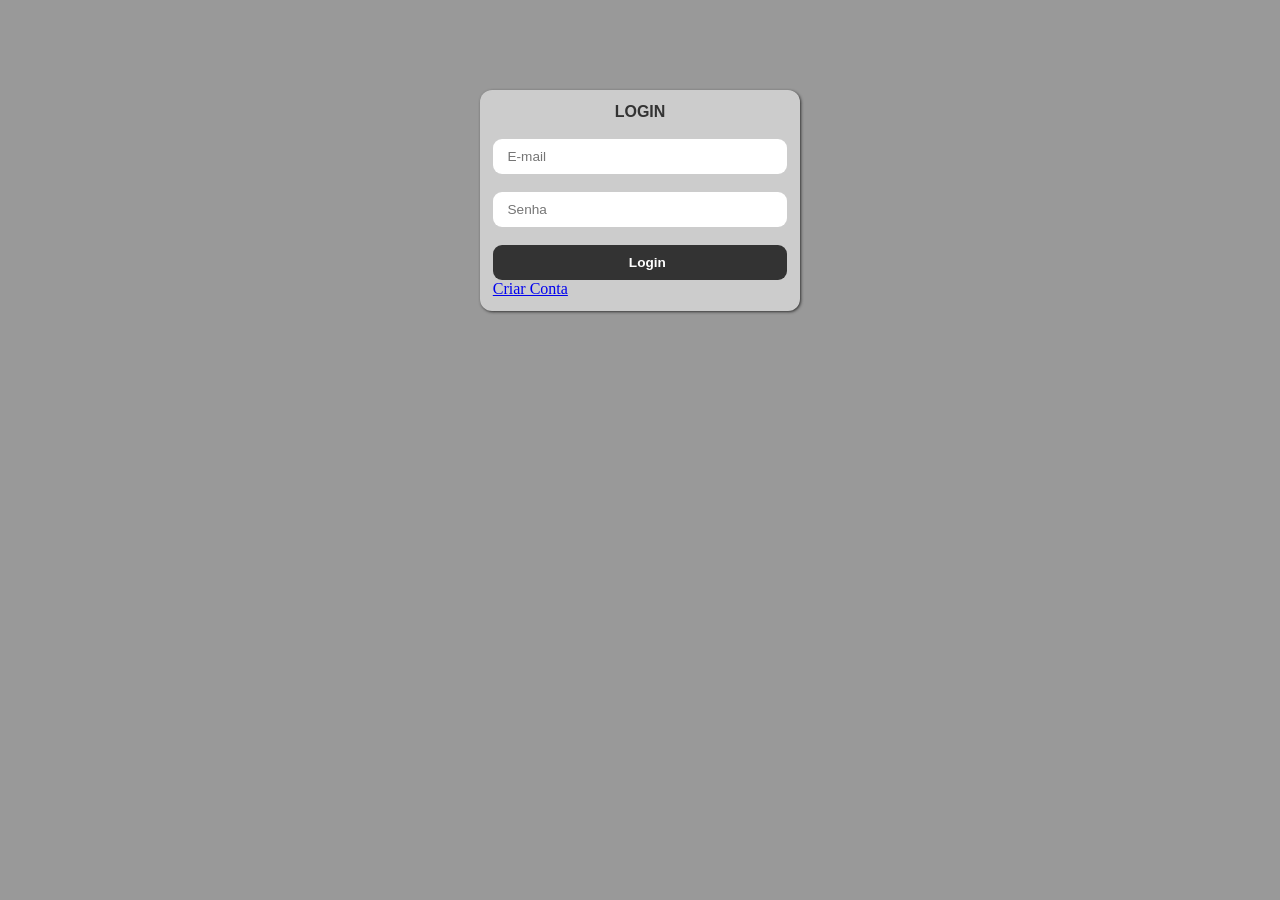
<file: index.html>
<!doctype html>
<html lang="pt-br">
  <head>
    <meta charset="UTF-8" />
    <meta name="viewport" content="width=device-width, initial-scale=1.0" />
    <title>Cadastro ou login</title>
    <link rel="stylesheet" href="./assets/css/index.css" />
    <link rel="shortcut icon" href="./img/league-skins.png" type="image/x-icon">
    <script src="./assets/js/index.js" defer></script>
  </head>
  <body>
    <main>
      <section id="cadastro">
        <form action="#">
          <h2>Cadastro</h2>

          <input
            type="text"
            maxlength="10"
            placeholder="usuario"
            required
            class="campo"
            name="fusuario"
          />

          <input
            type="email"
            maxlength="70"
            placeholder="E-mail"
            required
            class="campo"
            name="femail"
          />

          <input
            type="password"
            maxlength="12"
            minlength="8"
            placeholder="Senha"
            required
            class="campo"
            name="fsenha"
          />

          <input
            type="password"
            maxlength="12"
            minlength="8"
            placeholder="Senha"
            required
            class="campo"
            name="fsenha2"
          />

          <button class="campo botao">Cadastrar</button>
          <a href="#" class="alternar">Já tem conta? Entre!</a>
        </form>
      </section>

      <section id="login">
        <form action="./home.html">
          <h2>Login</h2>

          <input
            type="email"
            maxlength="70"
            placeholder="E-mail"
            required
            class="campo"
            name="femail"
          />

          <input
            type="password"
            maxlength="12"
            minlength="8"
            placeholder="Senha"
            required
            class="campo"
            name="fsenha"
          />

          <button class="campo botao">Login</button>
          <a href="#" class="alternar">Criar Conta</a>
        </form>
      </section>
    </main>
  </body>
</html>
</file>
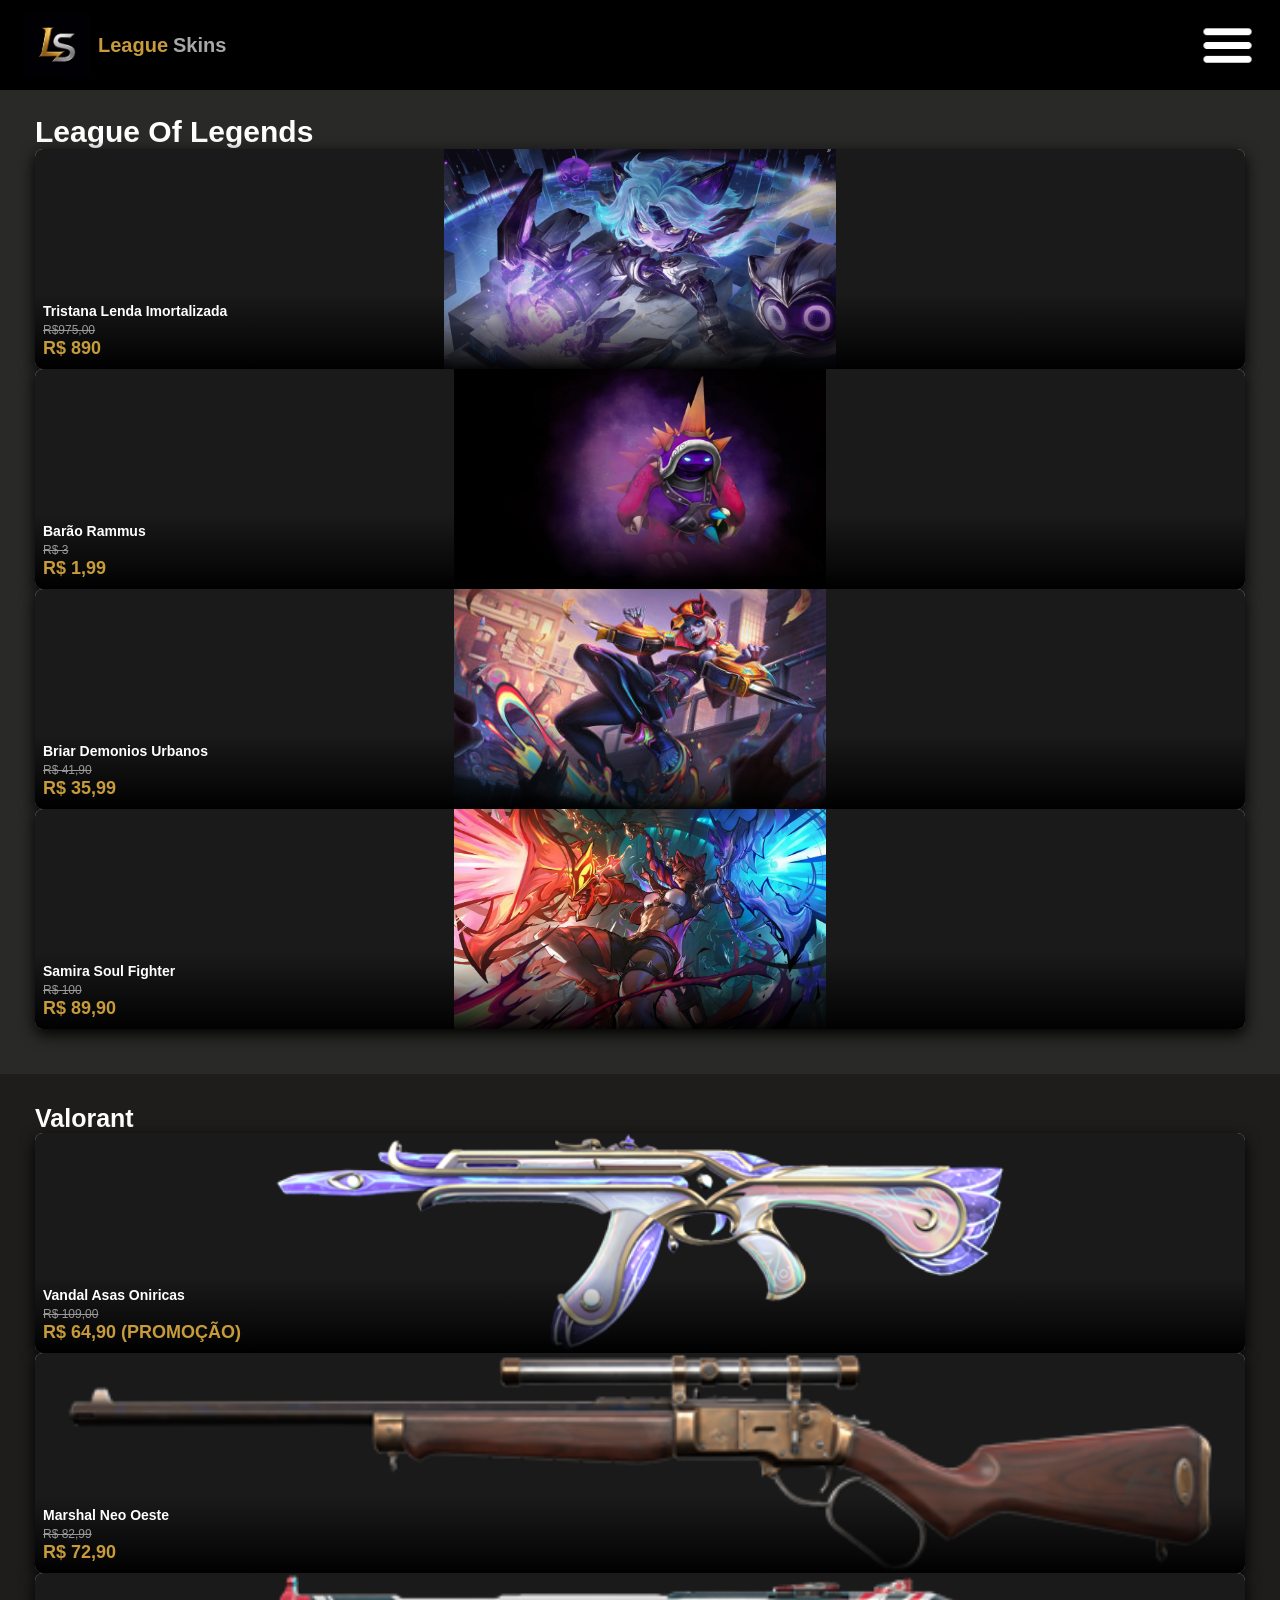
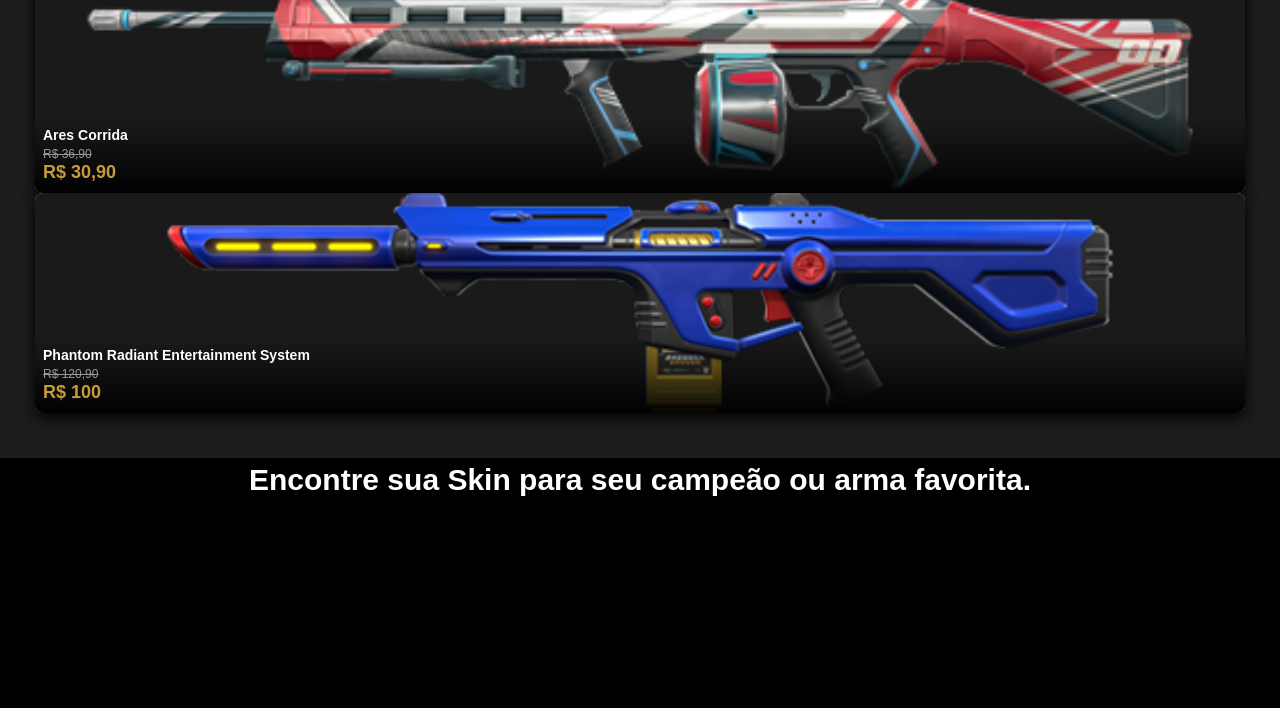
<file: home.html>
<!doctype html> 
<html lang="pt-br">
<head>
    <meta charset="UTF-8" />
    <meta name="viewport" content="width=device-width, initial-scale=1.0" />
    <title>League Skins</title>
    <link rel="stylesheet" href="./assets/css/home.css" />
    <link rel="shortcut icon" href="./img/league-skins.png" type="image">
    <script src="./assets/js/index.js" defer></script>
</head>

<body>

    <header>
        <img src="./img/league-skins.png" alt="league-skins">
        <h3>League</h3>
        <h4>Skins</h4>
        <img id="options" src="./img/options.png" alt="Opções">
    </header>

    <main>

        <section id="LOL">


            <h1>League Of Legends</h1>

            
<div class="quadrado">
    <img src="./img/tristana-lenda.png" alt="Tristana Lenda Imortalizada">
    <div class="info">
        <p>Tristana Lenda Imortalizada</p>
        <span class="preco-antigo">R$975,00</span>
        <span class="preco">R$ 890</span>
    </div>
</div>

<div class="quadrado">
    <img src="./img/barão-rammus.webp" alt="a-skin-mais-linda">
    <div class="info">
        <p>Barão Rammus</p>
        <span class="preco-antigo">R$ 3</span>
        <span class="preco">R$ 1,99 </span>
    </div>
</div>

<div class="quadrado">
    <img src="./img/Briar_1.jpg" alt="Briar">
    <div class="info">
        <p>Briar Demonios Urbanos</p>
        <span class="preco-antigo">R$ 41,90</span>
        <span class="preco">R$ 35,99 </span>
    </div>
</div>

<div class="quadrado">
    <img src="./img/samira-soul.webp" alt="Skin-feia">
    <div class="info">
        <p>Samira Soul Fighter</p>
        <span class="preco-antigo">R$ 100</span>
        <span class="preco">R$ 89,90</span>
    </div>
</div>
        </section>
        <section id="valorant">
            <h2>Valorant</h2>

            
<div class="quadrado">
    <img src="./img/vandal-fadinha.png">
    <div class="info">
        <p>Vandal Asas Oniricas</p>
        <span class="preco-antigo">R$ 109,00</span>
        <span class="preco">R$ 64,90 (PROMOÇÃO)</span>
    </div>
</div>

<div class="quadrado">
    <img src="./img/marshal-velho.png">
    <div class="info">
        <p>Marshal Neo Oeste</p>
        <span class="preco-antigo">R$ 82,99</span>
        <span class="preco">R$ 72,90</span>
    </div>
</div>

<div class="quadrado">
    <img src="./img/ares-corrida.png">
    <div class="info">
        <p>Ares Corrida</p>
        <span class="preco-antigo">R$ 36,90</span>
        <span class="preco">R$ 30,90</span>
    </div>
</div>

<div class="quadrado">
    <img src="./img/phantom-arcade.png">
    <div class="info">
        <p>Phantom Radiant Entertainment System</p>
        <span class="preco-antigo">R$ 120,90</span>
        <span class="preco">R$ 100</span>
    </div>
</div>

        </section>
    </main>
    <footer>
        <h1 id="slogan-foda">Encontre sua Skin para seu campeão ou arma favorita.</h1>
    </footer>

</body>

</html>
</file>
<file: assets/css/index.css>
*{
    margin: 0;
    padding: 0;
    box-sizing: border-box;
}
main{
    width: 100%;
    height: 100vh;
    background: #999;
}
section{
    width: 25%;
    height: auto;
    background: #ccc;
    margin-left: 37.5%;
    margin-top: 10vh;
    float: left; /* descolar do main */
    border-radius: 12px;
    box-shadow: 1px 1px 3px #333;
    padding: 1%;
}
section h2{
    font-family: Arial, "Helvetica Neue", Helvetica, sans-serif;
    font-size: 1rem;
    text-transform: uppercase;
    text-align: center;
    font-weight: bold;
    color: #333;
}
section input{
    width: 100%;
    height: 35px;
    margin-top: 2vh;
    border: 0;
    border-radius: 9px;
    text-indent: 5%;
    outline: none;
    font-family: Arial, "Helvetica Neue", Helvetica, sans-serif;
    font-size: 0.85rem;
    color: #333;
}
section button{
    width: 100%;
    height: 35px;
    margin-top: 2vh;
    border: 0;
    border-radius: 9px;
    text-indent: 5%;
    outline: none;
    font-family: Arial, "Helvetica Neue", Helvetica, sans-serif;
    font-size: 0.85rem;
    color: #fff;
    background: #333;
    font-weight: bold;
}
</file>
<file: assets/css/home.css>
* {
    margin: 0;
    padding: 0;
    box-sizing: border-box;
}

body {
    background-color: #000;
    font-family: Arial, Helvetica, sans-serif;
}

header {
    height: 90px;
    background-color: #000000;
    display: flex;
    align-items: center;
    padding: 0 25px;
}

header > img{
    width: 65px;
    height: 65px;
    object-fit: contain;
}

header h3 {
    color: #C79B3B;
    font-size: 20px;
    margin-left: 8px;
}

header h4 {
    color: #a7a9a6;
    font-size: 20px;
    margin-left: 5px;
}

#options {
    width: 55px;
    height: 55px;
    margin-left: auto;
    object-fit: contain;
}

section {
    width: 100%;
    min-height: 380px;
    background-color: #272625;
    padding: 25px 35px 45px;
}

#LOL {
    background-color: #292a27;
}

#valorant {
    background-color: #1e1d1c;
    padding-top: 30px;
}

h1,
h2 {
    color: white;
}

h1 {
    font-size: 30px;
}

h2 {
    font-size: 25px;
}

.cards {
    width: 100%;
    max-width: 1250px;
    margin: 35px auto 0;
    display: grid;
    grid-template-columns: repeat(4, 1fr);
    gap: 25px;
}

.quadrado {
    width: 100%;
    height: 240px;
    background-color: #efeb07;
    border-radius: 8px;
    overflow: hidden;
    position: relative;
    transition: 0.3s;
    box-shadow: 0 5px 15px rgba(218, 252, 1, 0.4);
}

.quadrado img {
    width: 100%;
    height: 100%;
    object-fit: contain;
    display: block;
    transition: 0.3s;
    background-color: #f2f210;
}

.quadrado p {
    position: absolute;
    bottom: 0;
    left: 0;
    width: 100%;
    padding: 12px 8px;
    color: white;
    font-size: 15px;
    font-weight: bold;
    background: linear-gradient(
        transparent,
        rgba(0, 0, 0, 0.9)
    );
}



.quadrado:hover {
    transform: translateY(-8px);
    box-shadow: 0 10px 25px rgba(137, 55, 238, 0.4);
}

.quadrado:hover img {
    transform: scale(1.05);
}


footer {
    width: 100%;
    height: 250px;
    background-color: #000;
    display: flex;
    justify-content: center;
    align-items: flex-start;
    padding-top: 5px;
}


#slogan {
    font-size: 30px;
    background: linear-gradient(

    );
    -webkit-background-clip: text;
    -webkit-text-fill-color: transparent;
}

.cards {
    width: 100%;
    max-width: 1150px;
    margin: 30px auto 0;
    display: grid;
    grid-template-columns: repeat(4, 1fr);
    gap: 20px;
}

.quadrado {
    width: 100%;
    height: 220px;
    background-color: #c8c3c3;
    border-radius: 8px;
    overflow: hidden;
    position: relative;
    transition: 0.3s;
    box-shadow: 0 5px 15px ;
}

.quadrado img {
    width: 100%;
    height: 100%;
    object-fit: contain;
    display: block;
    transition: 0.3s;
    background-color: #1a1a1a;
}

.quadrado .info {
    position: absolute;
    bottom: 0;
    left: 0;
    width: 100%;
    padding: 10px 8px;
    color: white;
    background: linear-gradient(
        transparent,
        rgba(0, 0, 0, 0.95)
    );
}

.quadrado .info p {
    position: static;
    width: auto;
    padding: 0;
    color: white;
    font-size: 14px;
    font-weight: bold;
    background: none;
}

.preco-antigo {
    display: block;
    margin-top: 4px;
    color: #999;
    font-size: 12px;
    text-decoration: line-through;
}

.preco {
    display: block;
    margin-top: 1px;
    color: #C79B3B;
    font-size: 18px;
    font-weight: bold;
}

.quadrado:hover {
    transform: translateY(-8px);
    box-shadow: 0 10px 25px rgba(0, 0, 0, 0.4);
}

.quadrado:hover img {
    transform: scale(1.05);
}
</file>
